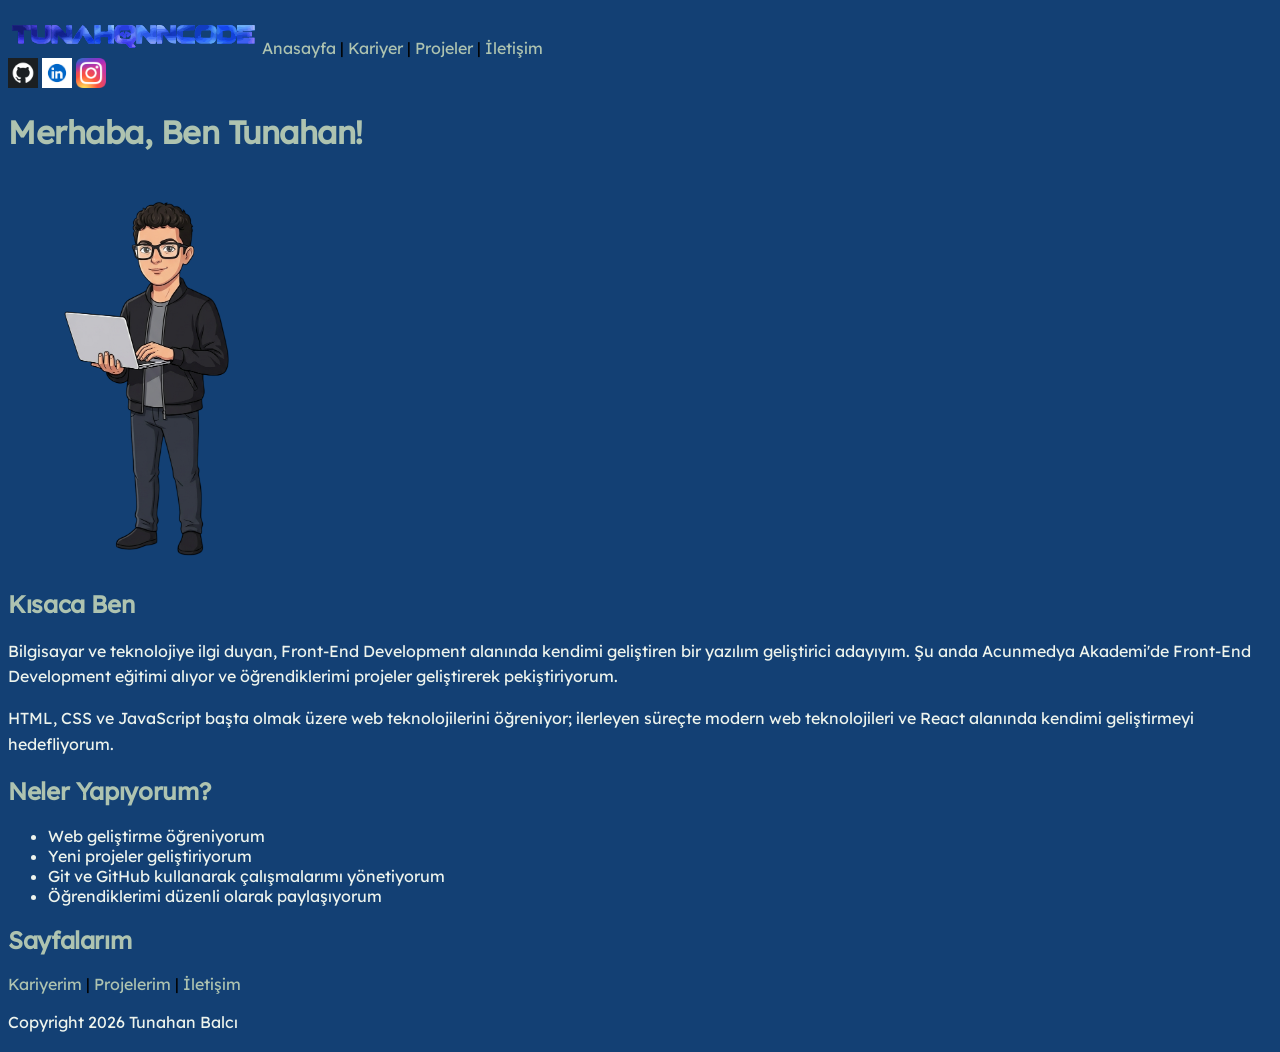
<file: index.html>
<!DOCTYPE html>
<html lang="tr">

<head>
    <meta charset="UTF-8">
    <meta name="viewport" content="width=device-width, initial-scale=1.0">
    <title>Anasayfa</title>

    <link rel="stylesheet" href="style.css">
</head>

<body>

    <header>

        <nav>
            <img class="logo"
                src="images/tunahqnncode-logo.svg"
                alt="tunahqnncode website logosu"
            >

            <a href="/" aria-current="page">Anasayfa</a> |
            <a href="career/index.html" aria-current="page">Kariyer</a> |
            <a href="project/index.html" aria-current="page">Projeler</a> |
            <a href="contact/index.html" aria-current="page">İletişim</a>
        </nav>

        <div>
            <a
                href="https://github.com/tunahqnncode"
                target="_blank"
                rel="noopener"
            >
                <img
                    src="images/github.png"
                    alt="GitHub"
                    width="30"
                    height="30"
                >
            </a>

            <a
                href="https://www.linkedin.com/in/tunahqnncode/"
                target="_blank"
                rel="noopener"
            >
                <img
                    src="images/linkedin.png"
                    alt="LinkedIn"
                    width="30"
                    height="30"
                >
            </a>

            <a
                href="https://www.instagram.com/tunahqnncode"
                target="_blank"
                rel="noopener"
            >
                <img
                    src="images/Instagram-icon.png"
                    alt="Instagram"
                    width="30"
                    height="30"
                >
            </a>
        </div>

    </header>

    <main>

        <h1>Merhaba, Ben Tunahan!</h1>

        <img
            src="images/tunahançizim.png"
            alt="Tunahan Balcı'nın çizim karakteri"
            width="300"
        >

        <section>
            <h2>Kısaca Ben</h2>

            <p>
                Bilgisayar ve teknolojiye ilgi duyan, Front-End Development
                alanında kendimi geliştiren bir yazılım geliştirici adayıyım.
                Şu anda Acunmedya Akademi'de Front-End Development eğitimi
                alıyor ve öğrendiklerimi projeler geliştirerek pekiştiriyorum.
            </p>

            <p>
                HTML, CSS ve JavaScript başta olmak üzere web teknolojilerini
                öğreniyor; ilerleyen süreçte modern web teknolojileri ve
                React alanında kendimi geliştirmeyi hedefliyorum.
            </p>
        </section>

        <section>
            <h2>Neler Yapıyorum?</h2>

            <ul>
                <li>Web geliştirme öğreniyorum</li>
                <li>Yeni projeler geliştiriyorum</li>
                <li>Git ve GitHub kullanarak çalışmalarımı yönetiyorum</li>
                <li>Öğrendiklerimi düzenli olarak paylaşıyorum</li>
            </ul>
        </section>

        <section>
            <h2>Sayfalarım</h2>

            <nav>
                <a href="career/index.html">Kariyerim</a> |
                <a href="project/index.html">Projelerim</a> |
                <a href="contact/index.html">İletişim</a>
            </nav>
        </section>

    </main>

    <footer>
        <p>Copyright 2026 Tunahan Balcı</p>
    </footer>

</body>
</html>
</file>
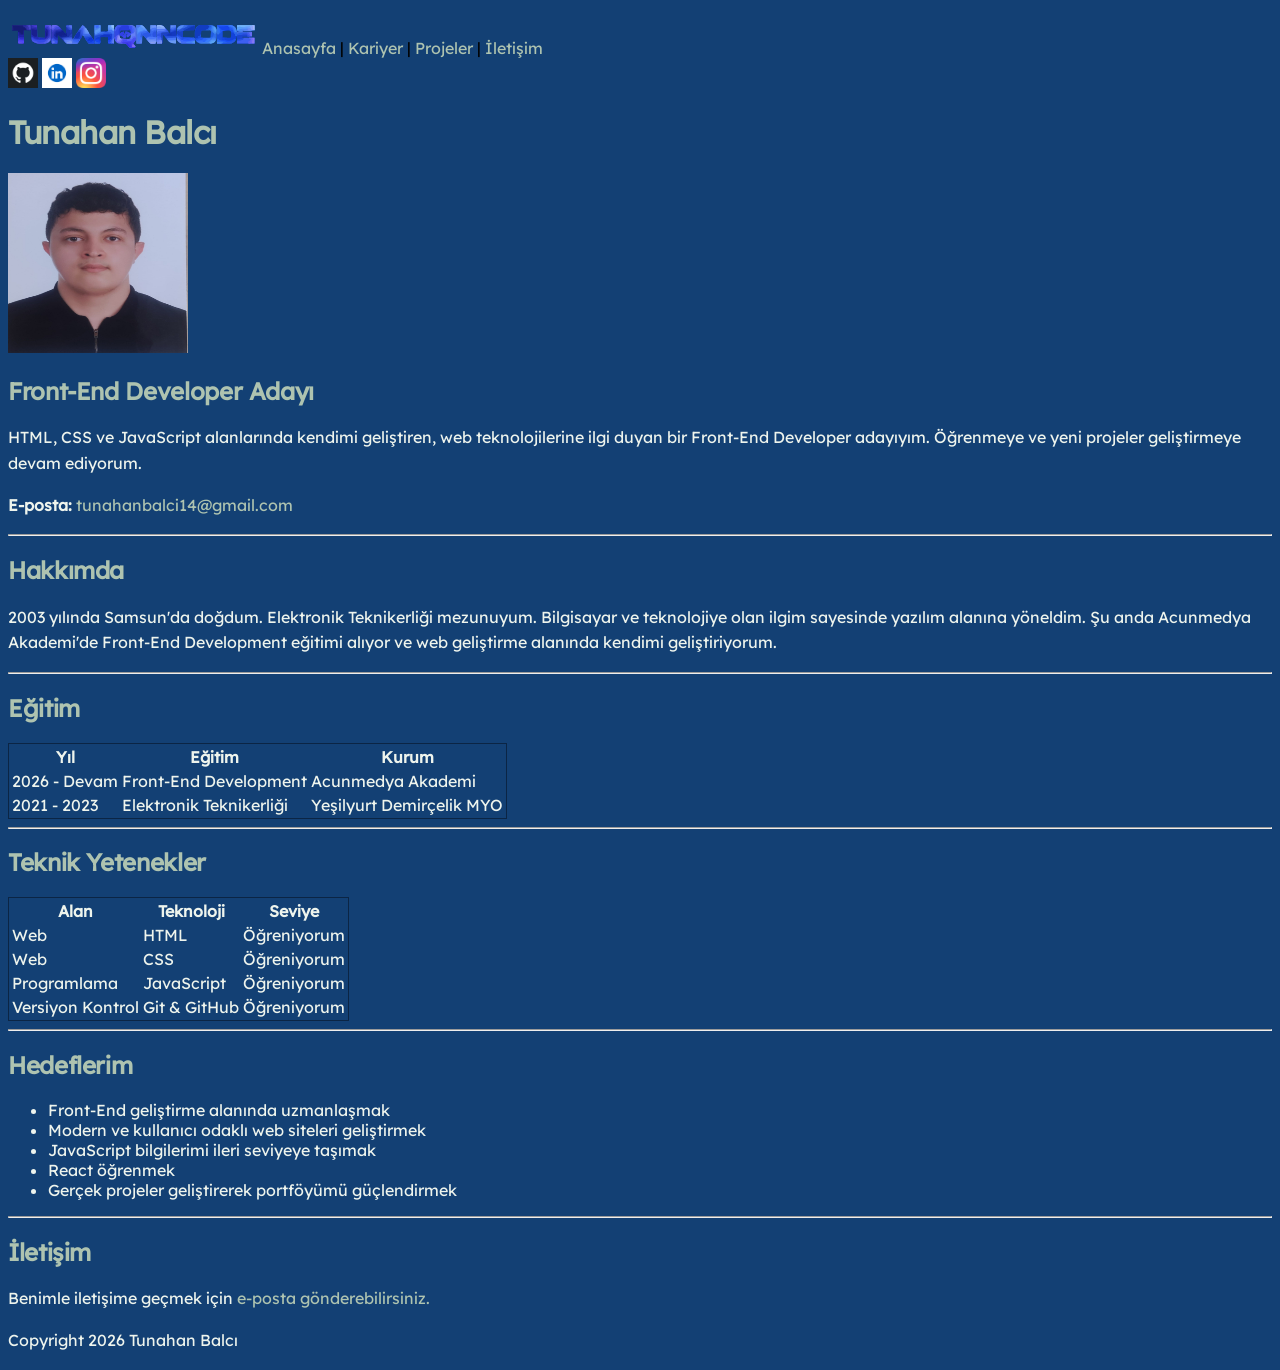
<file: career/index.html>
<!DOCTYPE html>
<html lang="tr">

<head>
    <meta charset="UTF-8">
    <meta name="viewport" content="width=device-width, initial-scale=1.0">
    <title>Kariyer</title>

    <link rel="stylesheet" href="../style.css">
</head>

<body>

    <header>

        <nav>
            <img class="logo"
                src="../images/tunahqnncode-logo.svg"
                alt="tunahqnncode website logosu"
            >

            <a href="../index.html" aria-current="page">Anasayfa</a> |
            <a href="../career/index.html" aria-current="page">Kariyer</a> |
            <a href="../project/index.html" aria-current="page">Projeler</a> |
            <a href="../contact/index.html" aria-current="page">İletişim</a>
        </nav>

        <div>
            <a
                href="https://github.com/tunahqnncode"
                target="_blank"
                rel="noopener"
            >
                <img
                    src="../images/github.png"
                    alt="GitHub"
                    width="30"
                    height="30"
                >
            </a>

            <a
                href="https://www.linkedin.com/in/tunahqnncode/"
                target="_blank"
                rel="noopener"
            >
                <img
                    src="../images/linkedin.png"
                    alt="LinkedIn"
                    width="30"
                    height="30"
                >
            </a>

            <a
                href="https://www.instagram.com/tunahqnncode"
                target="_blank"
                rel="noopener"
            >
                <img
                    src="../images/Instagram-icon.png"
                    alt="Instagram"
                    width="30"
                    height="30"
                >
            </a>
        </div>

    </header>

    <main>

        <h1>Tunahan Balcı</h1>

        <img
            src="../images/tunahan.jpeg"
            alt="Tunahan Balcı profil fotoğrafı"
            width="180"
            height="180"
        >

        <h2>Front-End Developer Adayı</h2>

        <p>
            HTML, CSS ve JavaScript alanlarında kendimi geliştiren,
            web teknolojilerine ilgi duyan bir Front-End Developer adayıyım.
            Öğrenmeye ve yeni projeler geliştirmeye devam ediyorum.
        </p>

        <p>
            <strong>E-posta:</strong>
            <a href="mailto:tunahanbalci14@gmail.com">
                tunahanbalci14@gmail.com
            </a>
        </p>

        <hr>

        <section>
            <h2>Hakkımda</h2>

            <p>
                2003 yılında Samsun'da doğdum. Elektronik Teknikerliği
                mezunuyum. Bilgisayar ve teknolojiye olan ilgim sayesinde
                yazılım alanına yöneldim. Şu anda Acunmedya Akademi'de
                Front-End Development eğitimi alıyor ve web geliştirme
                alanında kendimi geliştiriyorum.
            </p>
        </section>

        <hr>

        <section>
            <h2>Eğitim</h2>

            <table>
                <thead>
                    <tr>
                        <th>Yıl</th>
                        <th>Eğitim</th>
                        <th>Kurum</th>
                    </tr>
                </thead>

                <tbody>
                    <tr>
                        <td>2026 - Devam</td>
                        <td>Front-End Development</td>
                        <td>Acunmedya Akademi</td>
                    </tr>

                    <tr>
                        <td>2021 - 2023</td>
                        <td>Elektronik Teknikerliği</td>
                        <td>Yeşilyurt Demirçelik MYO</td>
                    </tr>
                </tbody>
            </table>
        </section>

        <hr>

        <section>
            <h2>Teknik Yetenekler</h2>

            <table>
                <thead>
                    <tr>
                        <th>Alan</th>
                        <th>Teknoloji</th>
                        <th>Seviye</th>
                    </tr>
                </thead>

                <tbody>
                    <tr>
                        <td>Web</td>
                        <td>HTML</td>
                        <td>Öğreniyorum</td>
                    </tr>

                    <tr>
                        <td>Web</td>
                        <td>CSS</td>
                        <td>Öğreniyorum</td>
                    </tr>

                    <tr>
                        <td>Programlama</td>
                        <td>JavaScript</td>
                        <td>Öğreniyorum</td>
                    </tr>

                    <tr>
                        <td>Versiyon Kontrol</td>
                        <td>Git & GitHub</td>
                        <td>Öğreniyorum</td>
                    </tr>
                </tbody>
            </table>
        </section>

        <hr>

        <section>
            <h2>Hedeflerim</h2>

            <ul>
                <li>Front-End geliştirme alanında uzmanlaşmak</li>
                <li>Modern ve kullanıcı odaklı web siteleri geliştirmek</li>
                <li>JavaScript bilgilerimi ileri seviyeye taşımak</li>
                <li>React öğrenmek</li>
                <li>Gerçek projeler geliştirerek portföyümü güçlendirmek</li>
            </ul>
        </section>

        <hr>

        <section>
            <h2>İletişim</h2>

            <p>
                Benimle iletişime geçmek için
                <a href="mailto:tunahanbalci14@gmail.com">
                    e-posta gönderebilirsiniz.
                </a>
            </p>
        </section>

    </main>

    <footer>
        <p>Copyright 2026 Tunahan Balcı</p>
    </footer>

</body>
</html>
</file>
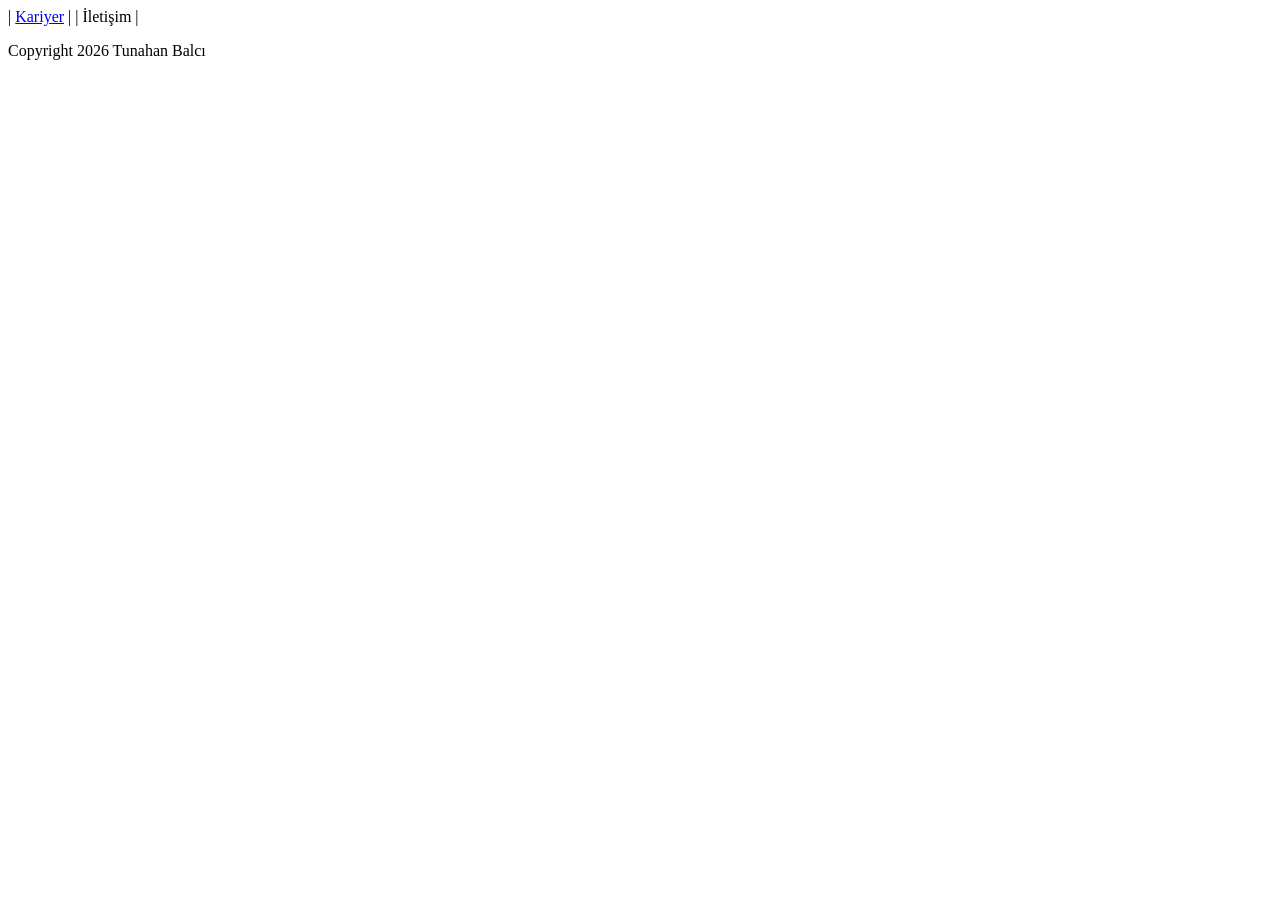
<file: conctact/index.html>
<!DOCTYPE html>
<html lang="tr">
<head>
    <meta charset="UTF-8">
    <meta name="viewport" content="width=device-width, initial-scale=1.0">
    <title>İletişim</title>
</head>
<body>
    <header>
        <nav>
            <a href="../index.html"></a> |
            <a href="../career/index.html">Kariyer</a> |
            <a href="../project/index.html"></a> |
            <span aria-current="page">İletişim</span> |
        </nav>
    </header>
    <main></main>
    <footer>
        <p>Copyright 2026 Tunahan Balcı</p>
    </footer>
</body>
</html>
</file>
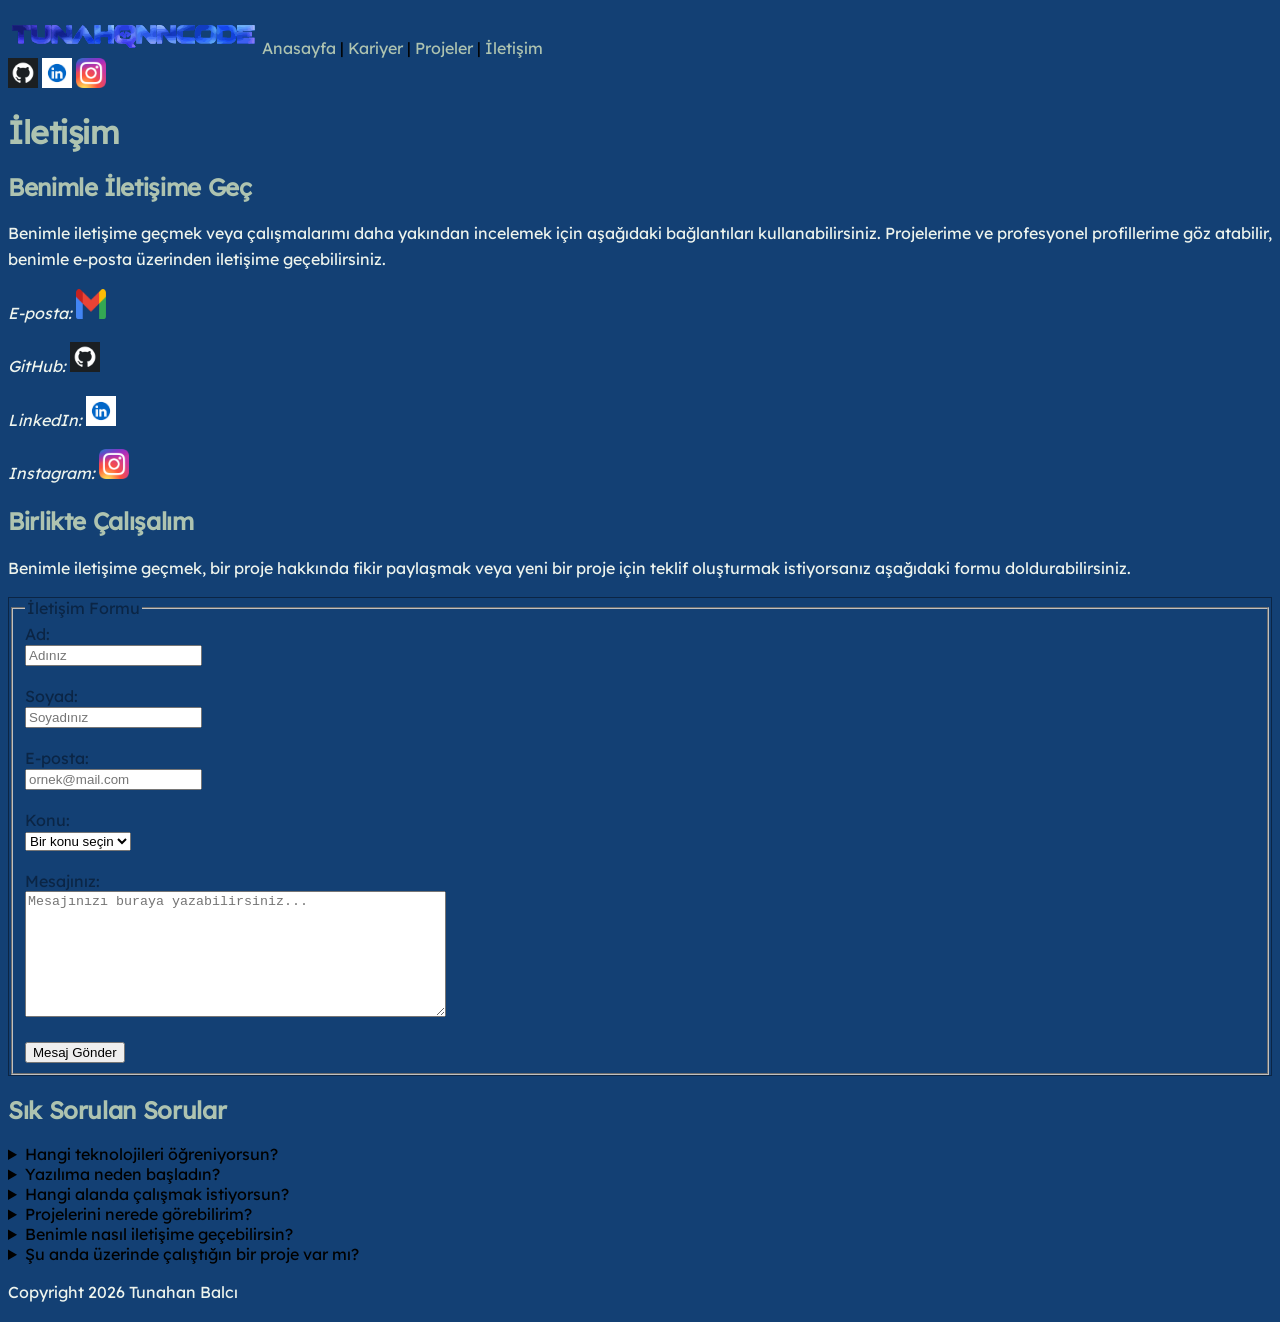
<file: contact/index.html>
<!DOCTYPE html>
<html lang="tr">

<head>
    <meta charset="UTF-8">
    <meta name="viewport" content="width=device-width, initial-scale=1.0">
    <title>İletişim</title>

    <link rel="stylesheet" href="../style.css">
</head>

<body>

    <header>

        <nav>
            <img class="logo"
                src="../images/tunahqnncode-logo.svg"
                alt="tunahqnncode website logosu"
            >

            <a href="../index.html" aria-current="page">Anasayfa</a> |
            <a href="../career/index.html" aria-current="page">Kariyer</a> |
            <a href="../project/index.html" aria-current="page">Projeler</a> |
            <a href="../contact/index.html" aria-current="page">İletişim</a>
        </nav>

        <div>
            <a
                href="https://github.com/tunahqnncode"
                target="_blank"
                rel="noopener"
            >
                <img
                    src="../images/github.png"
                    alt="GitHub"
                    width="30"
                    height="30"
                >
            </a>

            <a
                href="https://www.linkedin.com/in/tunahqnncode/"
                target="_blank"
                rel="noopener"
            >
                <img
                    src="../images/linkedin.png"
                    alt="LinkedIn"
                    width="30"
                    height="30"
                >
            </a>

            <a
                href="https://www.instagram.com/tunahqnncode"
                target="_blank"
                rel="noopener"
            >
                <img
                    src="../images/Instagram-icon.png"
                    alt="Instagram"
                    width="30"
                    height="30"
                >
            </a>
        </div>

    </header>

    <main>

        <h1>İletişim</h1>

        <section>
            <h2>Benimle İletişime Geç</h2>

            <p>
                Benimle iletişime geçmek veya çalışmalarımı daha yakından
                incelemek için aşağıdaki bağlantıları kullanabilirsiniz.
                Projelerime ve profesyonel profillerime göz atabilir,
                benimle e-posta üzerinden iletişime geçebilirsiniz.
            </p>

            <address>

                <p>
                    E-posta:
                    <a href="mailto:ornek@gmail.com">
                        <img
                            src="../images/email.png"
                            alt="E-posta"
                            width="30"
                            height="30"
                        >
                    </a>
                </p>

                <p>
                    GitHub:
                    <a
                        href="https://github.com/tunahqnncode"
                        target="_blank"
                        rel="noopener"
                    >
                        <img
                            src="../images/github.png"
                            alt="GitHub"
                            width="30"
                            height="30"
                        >
                    </a>
                </p>

                <p>
                    LinkedIn:
                    <a
                        href="https://www.linkedin.com/"
                        target="_blank"
                        rel="noopener"
                    >
                        <img
                            src="../images/linkedin.png"
                            alt="LinkedIn"
                            width="30"
                            height="30"
                        >
                    </a>
                </p>

                <p>
                    Instagram:
                    <a
                        href="https://www.instagram.com/"
                        target="_blank"
                        rel="noopener"
                    >
                        <img
                            src="../images/Instagram-icon.png"
                            alt="Instagram"
                            width="30"
                            height="30"
                        >
                    </a>
                </p>

            </address>
        </section>

        <section>

            <h2>Birlikte Çalışalım</h2>

            <p>
                Benimle iletişime geçmek, bir proje hakkında fikir paylaşmak
                veya yeni bir proje için teklif oluşturmak istiyorsanız
                aşağıdaki formu doldurabilirsiniz.
            </p>

            <form action="#" method="post" class="box">

                <fieldset>

                    <legend>İletişim Formu</legend>

                    <label for="name">Ad:</label>
                    <br>
                    <input
                        type="text"
                        id="name"
                        name="name"
                        placeholder="Adınız"
                        required
                    >

                    <br><br>

                    <label for="surname">Soyad:</label>
                    <br>
                    <input
                        type="text"
                        id="surname"
                        name="surname"
                        placeholder="Soyadınız"
                        required
                    >

                    <br><br>

                    <label for="email">E-posta:</label>
                    <br>
                    <input
                        type="email"
                        id="email"
                        name="email"
                        placeholder="ornek@mail.com"
                        required
                    >

                    <br><br>

                    <label for="subject">Konu:</label>
                    <br>
                    <select
                        id="subject"
                        name="subject"
                        required
                    >
                        <option value="">Bir konu seçin</option>
                        <option value="contact">Genel İletişim</option>
                        <option value="project">Proje Teklifi</option>
                        <option value="collaboration">İş Birliği</option>
                        <option value="other">Diğer</option>
                    </select>

                    <br><br>

                    <label for="message">Mesajınız:</label>
                    <br>
                    <textarea
                        id="message"
                        name="message"
                        rows="8"
                        cols="50"
                        placeholder="Mesajınızı buraya yazabilirsiniz..."
                        required
                    ></textarea>

                    <br><br>

                    <button type="submit">Mesaj Gönder</button>

                </fieldset>

            </form>

        </section>

        <section>

            <h2>Sık Sorulan Sorular</h2>

            <details>
                <summary>Hangi teknolojileri öğreniyorsun?</summary>

                <p>
                    Şu anda HTML, CSS ve JavaScript öğreniyorum.
                    İlerleyen süreçte React öğrenmeyi hedefliyorum.
                </p>
            </details>

            <details>
                <summary>Yazılıma neden başladın?</summary>

                <p>
                    Bilgisayar ve teknolojiye olan ilgim nedeniyle
                    yazılım geliştirme alanında kendimi geliştirmeye
                    karar verdim.
                </p>
            </details>

            <details>
                <summary>Hangi alanda çalışmak istiyorsun?</summary>

                <p>
                    Front-End Development alanında çalışmak ve modern
                    web teknolojileriyle kullanıcı dostu web siteleri
                    geliştirmek istiyorum.
                </p>
            </details>

            <details>
                <summary>Projelerini nerede görebilirim?</summary>

                <p>
                    Geliştirdiğim projelere Projelerim sayfasından ve
                    GitHub profilimden ulaşabilirsiniz.
                </p>
            </details>

            <details>
                <summary>Benimle nasıl iletişime geçebilirsin?</summary>

                <p>
                    E-posta, GitHub, LinkedIn ve Instagram üzerinden
                    benimle iletişime geçebilirsiniz.
                </p>
            </details>

            <details>
                <summary>Şu anda üzerinde çalıştığın bir proje var mı?</summary>

                <p>
                    Evet. Öğrendiklerimi uygulamak ve gelişimimi göstermek
                    amacıyla kişisel portfolyo sitemi geliştiriyorum.
                </p>
            </details>

        </section>

    </main>

    <footer>
        <p>Copyright 2026 Tunahan Balcı</p>
    </footer>

</body>
</html>
</file>
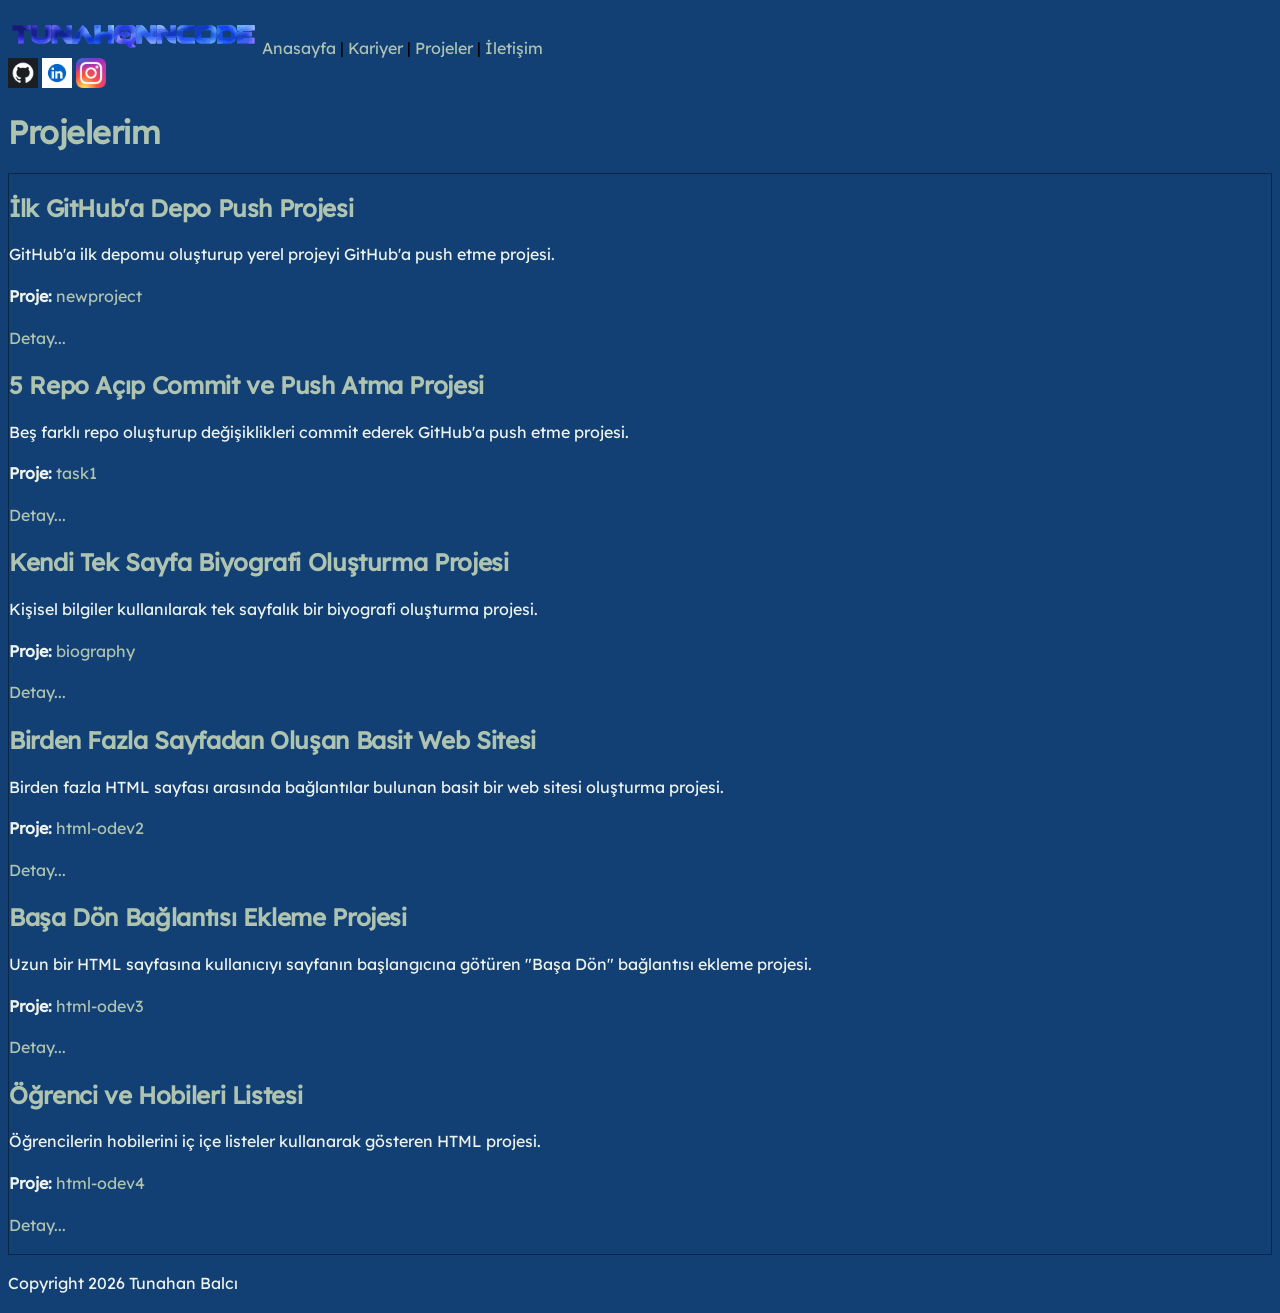
<file: project/index.html>
<!DOCTYPE html>
<html lang="tr">

<head>
    <meta charset="UTF-8">
    <meta name="viewport" content="width=device-width, initial-scale=1.0">
    <title>Projeler</title>

    <link rel="stylesheet" href="../style.css">
</head>

<body>

    <header>

        <nav>
            <img class="logo"
                src="../images/tunahqnncode-logo.svg"
                alt="tunahqnncode website logosu"
            >

            <a href="../index.html" aria-current="page">Anasayfa</a> |
            <a href="../career/index.html" aria-current="page">Kariyer</a> |
            <a href="../project/index.html" aria-current="page">Projeler</a> |
            <a href="../contact/index.html" aria-current="page">İletişim</a>
        </nav>

        <div>
            <a
                href="https://github.com/tunahqnncode"
                target="_blank"
                rel="noopener"
            >
                <img
                    src="../images/github.png"
                    alt="GitHub"
                    width="30"
                    height="30"
                >
            </a>

            <a
                href="https://www.linkedin.com/in/tunahqnncode/"
                target="_blank"
                rel="noopener"
            >
                <img
                    src="../images/linkedin.png"
                    alt="LinkedIn"
                    width="30"
                    height="30"
                >
            </a>

            <a
                href="https://www.instagram.com/tunahqnncode"
                target="_blank"
                rel="noopener"
            >
                <img
                    src="../images/Instagram-icon.png"
                    alt="Instagram"
                    width="30"
                    height="30"
                >
            </a>
        </div>

    </header>

    <main>

        <h1>Projelerim</h1>

        <div class="box">
            <article>
                <h2 class="title">İlk GitHub'a Depo Push Projesi</h2>

                <p>
                    GitHub'a ilk depomu oluşturup yerel projeyi GitHub'a push etme projesi.
                </p>

                <p>
                    <strong>Proje:</strong>
                    <a
                        href="https://github.com/tunahqnncode/newproject"
                        target="_blank"
                        rel="noopener"
                    >
                        newproject
                    </a>
                </p>

                <p>
                    <a href="details.html#detay1">Detay...</a>
                </p>
            </article>

            <article>
                <h2 class="title">5 Repo Açıp Commit ve Push Atma Projesi</h2>

                <p>
                    Beş farklı repo oluşturup değişiklikleri commit ederek GitHub'a
                    push etme projesi.
                </p>

                <p>
                    <strong>Proje:</strong>
                    <a
                        href="https://github.com/tunahqnncode/task1"
                        target="_blank"
                        rel="noopener"
                    >
                        task1
                    </a>
                </p>

                <p>
                    <a href="details.html#detay2">Detay...</a>
                </p>
            </article>

            <article>
                <h2 class="title">Kendi Tek Sayfa Biyografi Oluşturma Projesi</h2>

                <p>
                    Kişisel bilgiler kullanılarak tek sayfalık bir biyografi
                    oluşturma projesi.
                </p>

                <p>
                    <strong>Proje:</strong>
                    <a
                        href="https://github.com/tunahqnncode/biography"
                        target="_blank"
                        rel="noopener"
                    >
                        biography
                    </a>
                </p>

                <p>
                    <a href="details.html#detay3">Detay...</a>
                </p>
            </article>

            <article>
                <h2 class="title">Birden Fazla Sayfadan Oluşan Basit Web Sitesi</h2>

                <p>
                    Birden fazla HTML sayfası arasında bağlantılar bulunan basit
                    bir web sitesi oluşturma projesi.
                </p>

                <p>
                    <strong>Proje:</strong>
                    <a
                        href="https://github.com/tunahqnncode/html-odev2"
                        target="_blank"
                        rel="noopener"
                    >
                        html-odev2
                    </a>
                </p>

                <p>
                    <a href="details.html#detay4">Detay...</a>
                </p>
            </article>

            <article>
                <h2 class="title">Başa Dön Bağlantısı Ekleme Projesi</h2>

                <p>
                    Uzun bir HTML sayfasına kullanıcıyı sayfanın başlangıcına
                    götüren "Başa Dön" bağlantısı ekleme projesi.
                </p>

                <p>
                    <strong>Proje:</strong>
                    <a
                        href="https://github.com/tunahqnncode/html-odev3"
                        target="_blank"
                        rel="noopener"
                    >
                        html-odev3
                    </a>
                </p>

                <p>
                    <a href="details.html#detay5">Detay...</a>
                </p>
            </article>

            <article>
                <h2 class="title">Öğrenci ve Hobileri Listesi</h2>

                <p>
                    Öğrencilerin hobilerini iç içe listeler kullanarak gösteren
                    HTML projesi.
                </p>

                <p>
                    <strong>Proje:</strong>
                    <a
                        href="https://github.com/tunahqnncode/html-odev4"
                        target="_blank"
                        rel="noopener"
                    >
                        html-odev4
                    </a>
                </p>

                <p>
                    <a href="details.html#detay6">Detay...</a>
                </p>
            </article>
        </div>

    </main>

    <footer>
        <p>Copyright 2026 Tunahan Balcı</p>
    </footer>

</body>
</html>
</file>
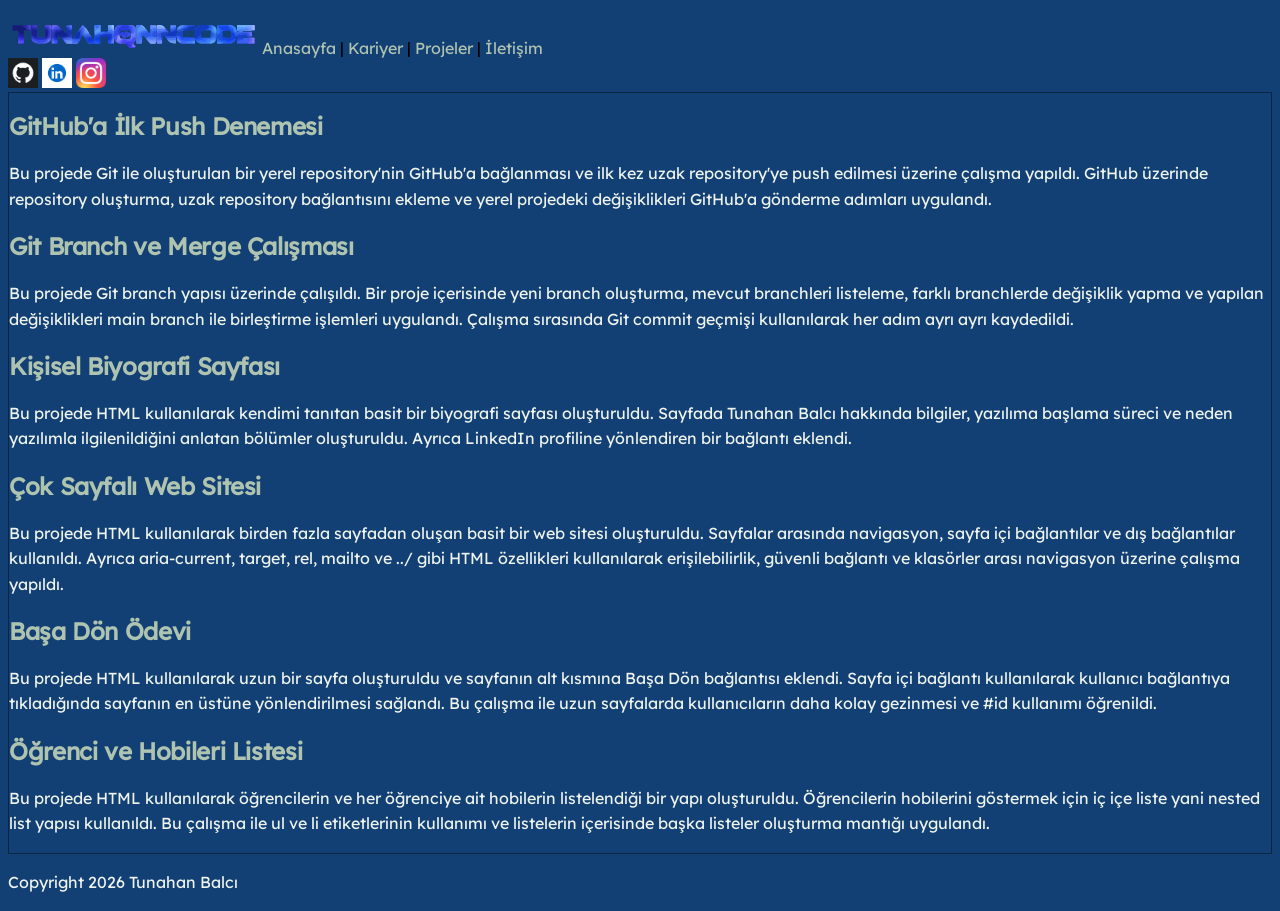
<file: project/details.html>
<!DOCTYPE html>
<html lang="tr">

<head>
    <meta charset="UTF-8">
    <meta name="viewport" content="width=device-width, initial-scale=1.0">
    <title>Projeler</title>

    <link rel="stylesheet" href="../style.css">
</head>

<body>

    <header>

        <nav>
            <img class="logo"
                src="../images/tunahqnncode-logo.svg"
                alt="tunahqnncode website logosu"
            >

            <a href="../index.html">Anasayfa</a> |
            <a href="../career/index.html">Kariyer</a> |
            <a href="../project/index.html" aria-current="page">Projeler</a> |
            <a href="../contact/index.html">İletişim</a>
        </nav>

        <div>
            <a
                href="https://github.com/tunahqnncode"
                target="_blank"
                rel="noopener"
            >
                <img
                    src="../images/github.png"
                    alt="GitHub"
                    width="30"
                    height="30"
                >
            </a>

            <a
                href="https://www.linkedin.com/in/tunahqnncode/"
                target="_blank"
                rel="noopener"
            >
                <img
                    src="../images/linkedin.png"
                    alt="LinkedIn"
                    width="30"
                    height="30"
                >
            </a>

            <a
                href="https://www.instagram.com/tunahqnncode"
                target="_blank"
                rel="noopener"
            >
                <img
                    src="../images/Instagram-icon.png"
                    alt="Instagram"
                    width="30"
                    height="30"
                >
            </a>
        </div>

    </header>

    <main>
        <div class="box">
            <article>
                <h2 id="detay1" class="title">GitHub'a İlk Push Denemesi</h2>

                <p>
                    Bu projede Git ile oluşturulan bir yerel repository'nin
                    GitHub'a bağlanması ve ilk kez uzak repository'ye push
                    edilmesi üzerine çalışma yapıldı. GitHub üzerinde repository
                    oluşturma, uzak repository bağlantısını ekleme ve yerel
                    projedeki değişiklikleri GitHub'a gönderme adımları uygulandı.
                </p>
            </article>

            <article>
                <h2 id="detay2" class="title">Git Branch ve Merge Çalışması</h2>

                <p>
                    Bu projede Git branch yapısı üzerinde çalışıldı. Bir proje
                    içerisinde yeni branch oluşturma, mevcut branchleri listeleme,
                    farklı branchlerde değişiklik yapma ve yapılan değişiklikleri
                    main branch ile birleştirme işlemleri uygulandı. Çalışma
                    sırasında Git commit geçmişi kullanılarak her adım ayrı ayrı
                    kaydedildi.
                </p>
            </article>

            <article>
                <h2 id="detay3" class="title">Kişisel Biyografi Sayfası</h2>

                <p>
                    Bu projede HTML kullanılarak kendimi tanıtan basit bir
                    biyografi sayfası oluşturuldu. Sayfada Tunahan Balcı hakkında
                    bilgiler, yazılıma başlama süreci ve neden yazılımla
                    ilgilenildiğini anlatan bölümler oluşturuldu. Ayrıca LinkedIn
                    profiline yönlendiren bir bağlantı eklendi.
                </p>
            </article>

            <article>
                <h2 id="detay4" class="title">Çok Sayfalı Web Sitesi</h2>

                <p>
                    Bu projede HTML kullanılarak birden fazla sayfadan oluşan
                    basit bir web sitesi oluşturuldu. Sayfalar arasında navigasyon,
                    sayfa içi bağlantılar ve dış bağlantılar kullanıldı. Ayrıca
                    aria-current, target, rel, mailto ve ../ gibi HTML özellikleri
                    kullanılarak erişilebilirlik, güvenli bağlantı ve klasörler
                    arası navigasyon üzerine çalışma yapıldı.
                </p>
            </article>

            <article>
                <h2 id="detay5" class="title">Başa Dön Ödevi</h2>

                <p>
                    Bu projede HTML kullanılarak uzun bir sayfa oluşturuldu ve
                    sayfanın alt kısmına Başa Dön bağlantısı eklendi. Sayfa içi
                    bağlantı kullanılarak kullanıcı bağlantıya tıkladığında
                    sayfanın en üstüne yönlendirilmesi sağlandı. Bu çalışma ile
                    uzun sayfalarda kullanıcıların daha kolay gezinmesi ve
                    #id kullanımı öğrenildi.
                </p>
            </article>

            <article>
                <h2 id="detay6" class="title">Öğrenci ve Hobileri Listesi</h2>

                <p>
                    Bu projede HTML kullanılarak öğrencilerin ve her öğrenciye ait
                    hobilerin listelendiği bir yapı oluşturuldu. Öğrencilerin
                    hobilerini göstermek için iç içe liste yani nested list yapısı
                    kullanıldı. Bu çalışma ile ul ve li etiketlerinin kullanımı
                    ve listelerin içerisinde başka listeler oluşturma mantığı
                    uygulandı.
                </p>
            </article>
        </div>

    </main>

    <footer>
        <p>Copyright 2026 Tunahan Balcı</p>
    </footer>

</body>
</html>
</file>
<file: style.css>
*, *::before, *::after {

  box-sizing: border-box;

}

@font-face {
    font-family: "Lexend";
    src: url("fonts/lexend-v26-latin-ext-regular.woff2") format("truetype");
}

:root{
    ---background: #134074;
    --foreground: #eef4ed;
    --title-color: #aec3b0;
    --link-color: #aec3b0;
    --push-color: #a0c1d6;
    --border-color: #0b2545;
}

body{
    background-color: var(---background);
    font-family: "Lexend", system-ui, -apple-system, sans-serif;
}

.logo{
    width: 250px;
}

h1,h2,h3,h4,h5,h6{
    line-height: 1.2;
    letter-spacing: -0.015em;
    color: var(--title-color);
}

p{
    color: var(--foreground);
    line-height: 1.6;

}

ul,li{
    color: var(--foreground);
}

table{
    border: 1px solid var(--border-color);
}

thead,tbody{
    color: var(--foreground);
}

form{
    color: var(--border-color);
}

a{
    color: var(--link-color);
    text-decoration: none;
}

a:hover{
    color: brown;
}

a:visited {
    color: var(--push-color);
}

.box{
    border: 1px solid var(--border-color);
}

.title{
    color: var(--title-color);
}
</file>
